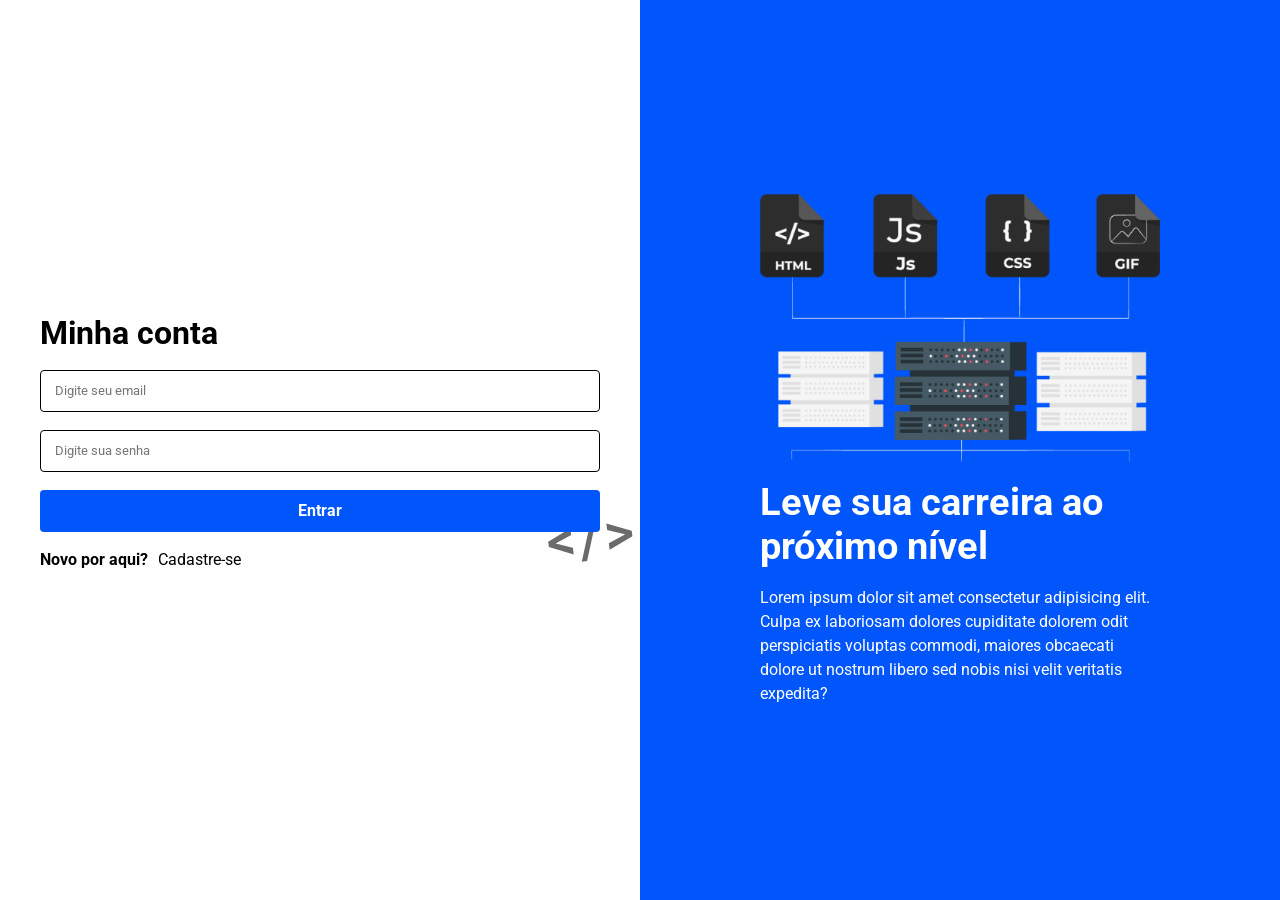
<file: index.html>
<!DOCTYPE html>
<html lang="pt-br">
<head>

  <meta charset="UTF-8">
  <meta http-equiv="X-UA-Compatible" content="IE=edge">
  <meta name="viewport" content="width=device-width, initial-scale=1.0">

 <link rel="preconnect" href="https://fonts.googleapis.com">
 <link rel="preconnect" href="https://fonts.gstatic.com" crossorigin>
 <link href="https://fonts.googleapis.com/css2?family=Roboto:wght@400;500;700&display=swap" rel="stylesheet">

  <title>Login</title>
  <link rel="stylesheet" href="style.css">
</head>
<body>
  
  <main class="container">

    <section class="left">
      <h1>Minha conta</h1>

      <form action="">
        <input type="email" placeholder="Digite seu email" name="email">
        <input type="password" placeholder="Digite sua senha" name="password">
        
        <button type="submit">Entrar</button>
      </form>

      <div class="area">
        <span class="link">Novo por aqui? <a href="signup.html">Cadastre-se</a></span>
      </div>

    </section>
    
    <section class="right">
      <img class="info-img" src="assets/info.png" alt="Informações do projeto">

      <h2 class="subtitle">Leve sua carreira ao próximo nível</h2>
      <p class="description">Lorem ipsum dolor sit amet consectetur adipisicing elit. Culpa ex laboriosam dolores cupiditate dolorem odit perspiciatis voluptas commodi, maiores obcaecati dolore ut nostrum libero sed nobis nisi velit veritatis expedita?</p>
    </section>

  </main>

</body>
</html>
</file>
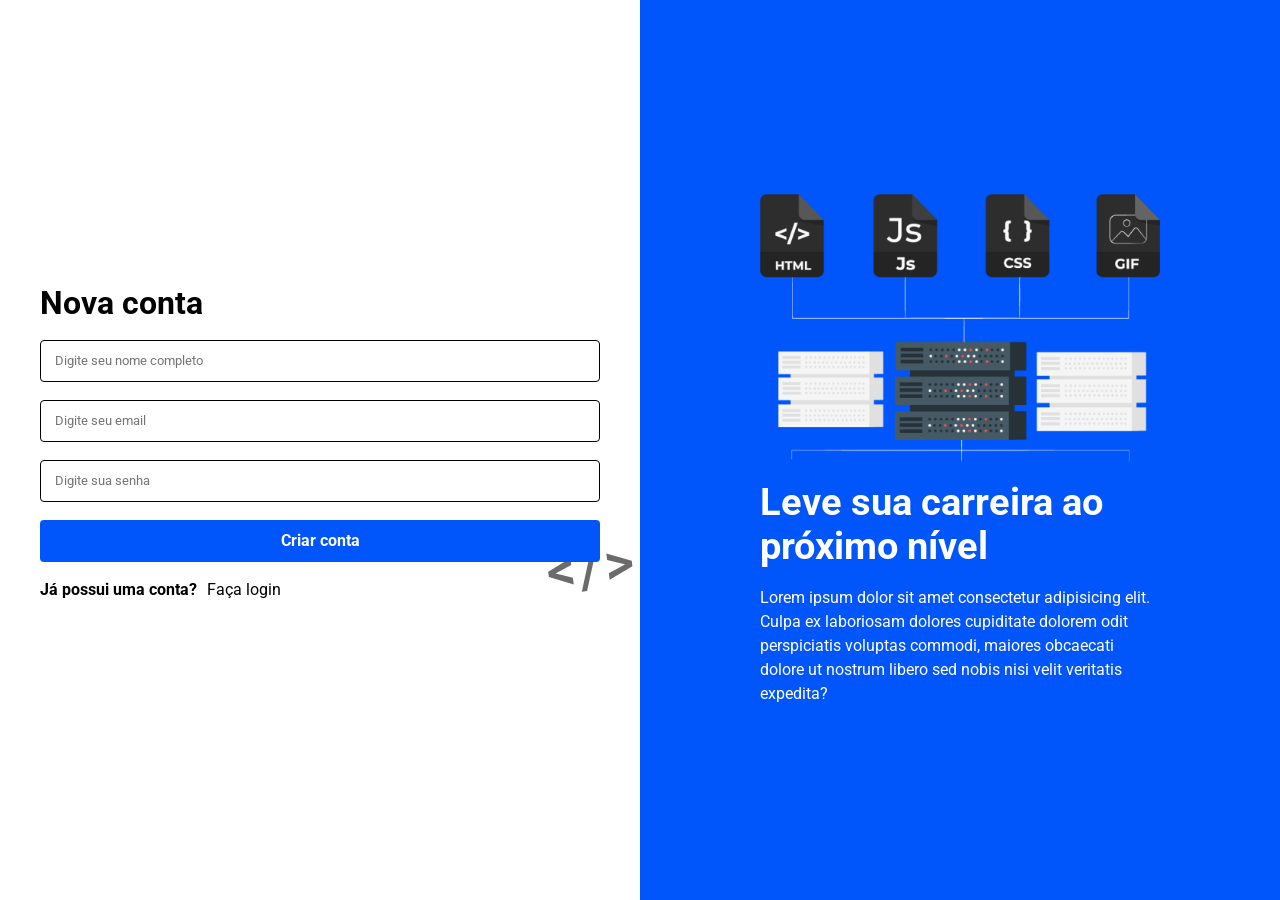
<file: signup.html>
<!DOCTYPE html>
<html lang="pt-br">
<head>

  <meta charset="UTF-8">
  <meta http-equiv="X-UA-Compatible" content="IE=edge">
  <meta name="viewport" content="width=device-width, initial-scale=1.0">

 <link rel="preconnect" href="https://fonts.googleapis.com">
 <link rel="preconnect" href="https://fonts.gstatic.com" crossorigin>
 <link href="https://fonts.googleapis.com/css2?family=Roboto:wght@400;500;700&display=swap" rel="stylesheet">

  <title>Cadastro</title>
  <link rel="stylesheet" href="style.css">
</head>
<body>
  
  <main class="container">

    <section class="left">
      <h1>Nova conta</h1>

      <form action="">
        <input type="text" placeholder="Digite seu nome completo" name="name">
        <input type="email" placeholder="Digite seu email" name="email">
        <input type="password" placeholder="Digite sua senha" name="email">

        <button type="submit">Criar conta</button>
      </form>

      <div class="area">
        <span class="link">Já possui uma conta? <a href="index.html">Faça login</a></span>
      </div>

    </section>
    
    <section class="right">
      <img class="info-img" src="assets/info.png" alt="Informações do projeto">

      <h2 class="subtitle">Leve sua carreira ao próximo nível</h2>
      <p class="description">Lorem ipsum dolor sit amet consectetur adipisicing elit. Culpa ex laboriosam dolores cupiditate dolorem odit perspiciatis voluptas commodi, maiores obcaecati dolore ut nostrum libero sed nobis nisi velit veritatis expedita?</p>
    </section>

  </main>

</body>
</html>
</file>
<file: style.css>
* {
  margin: 0;
  border: 0;
  padding: 0;
  box-sizing: border-box;
  font-family: 'Roboto', sans-serif;
}

  body {
    --white: #FFF;
    --black: #000;
    --blue: #0056FB;
    --blue-hover: #008AFB;


    background-color: var(--white);
    width: 100%;
  }

  .container {
    display: flex;
    flex-direction: row;
    align-items: center;
    justify-content: center;
    margin: 0 auto;
  }

  .left {
    flex: 1;
    display: flex;
    flex-direction: column;
    justify-content: center;
    align-items: center;
    padding: 0 24px;
  }

  .left h1 {
    width: 100%;
    max-width: 560px;
    margin-bottom: 18px;
    font-size: 32px;
  }

  form {
    position: relative;
    display: flex;
    flex-direction: column;
    width: 100%;
    max-width: 560px;
    z-index: 9;
  }

  input {
    border: 1px solid var(--black);
    border-radius: 4px;
    margin-bottom: 18px;
    min-width: 100%;
    padding: 0 14px;
  }

  form input[type = "text"], form input[type = "email"], form input[type = "password"] {
    height: 42px;
  }

  button {
    background-color: var(--blue);
    height: 42px;
    border-radius: 4px;
    color: var(--white);
    font-size: 16px;
    font-weight: bold;
    width: 100%;
    max-width: 560px;
    cursor: pointer;
    margin-bottom: 18px;
    transition: background-color 0.5s linear;
    z-index: 2;
  }

  button:hover {
    background-color: var(--blue-hover);
  }

  .area {
    width: 100%;
    max-width: 560px;
    margin-bottom: 18px;
  }

  .link {
    align-self: self-start;
    font-weight: bold;
  }

  .link a {
    text-decoration: none;
    color: var(--black);
    font-weight: normal;
    margin-left: 6px;
    transition: color 0.5s;
  }

  .link a:hover {
    color: var(--blue-hover);
  }

  .right {
    flex: 1;
    background-color: var(--blue);
    height: 100vh;
    display: flex;
    flex-direction: column;
    align-items: center;
    justify-content: center;
    padding: 0 24px;
  }

  .info-img {
    width: 100%;
    max-width: 400px;
    height: auto;
    margin-bottom: 18px;
  }

  .subtitle {
    max-width: 400px;
    font-size: 38px;
    color: var(--white);
    margin-bottom: 18px;
  }

  .description {
    max-width: 400px;
    line-height: 150%;
    color: var(--white);
  }

  form::before {
    content: '';
    position: absolute;
    background-image: url(assets/code.svg);
    background-size: 90px;
    background-repeat: no-repeat;
    z-index: 1;
    width: 90px;
    height: 90px;
    opacity: 0.7;
    bottom: -50px;
    right: -35px;
  }

  @media (max-width: 700px) {
    .container {
      flex-direction: column;
      min-height: 100vh;
    }

    .left {
      width: 85%;
      padding: 24px 0;
    }

    .left h1 {
      margin-bottom: 18px;
    }

    .right {
      padding: 32px 0;
      width: 100%;
      height: 100%;
    }

    form::before {
      background-size: 80px;
      width: 84px;
      height: 82px;
      bottom: -46px;
      right: -30px;
    }
  }

  @media (max-width: 500px) {
      .info-img {
        width: 84%;
      }

      .subtitle {
        margin-bottom: 18px;
        font-size: 32px;
        max-width: 400px;
        padding: 0 14px;
        text-align: center;
      }

      .description {
        max-width: 400px;
        padding: 0 14px;
      }
  }
</file>
